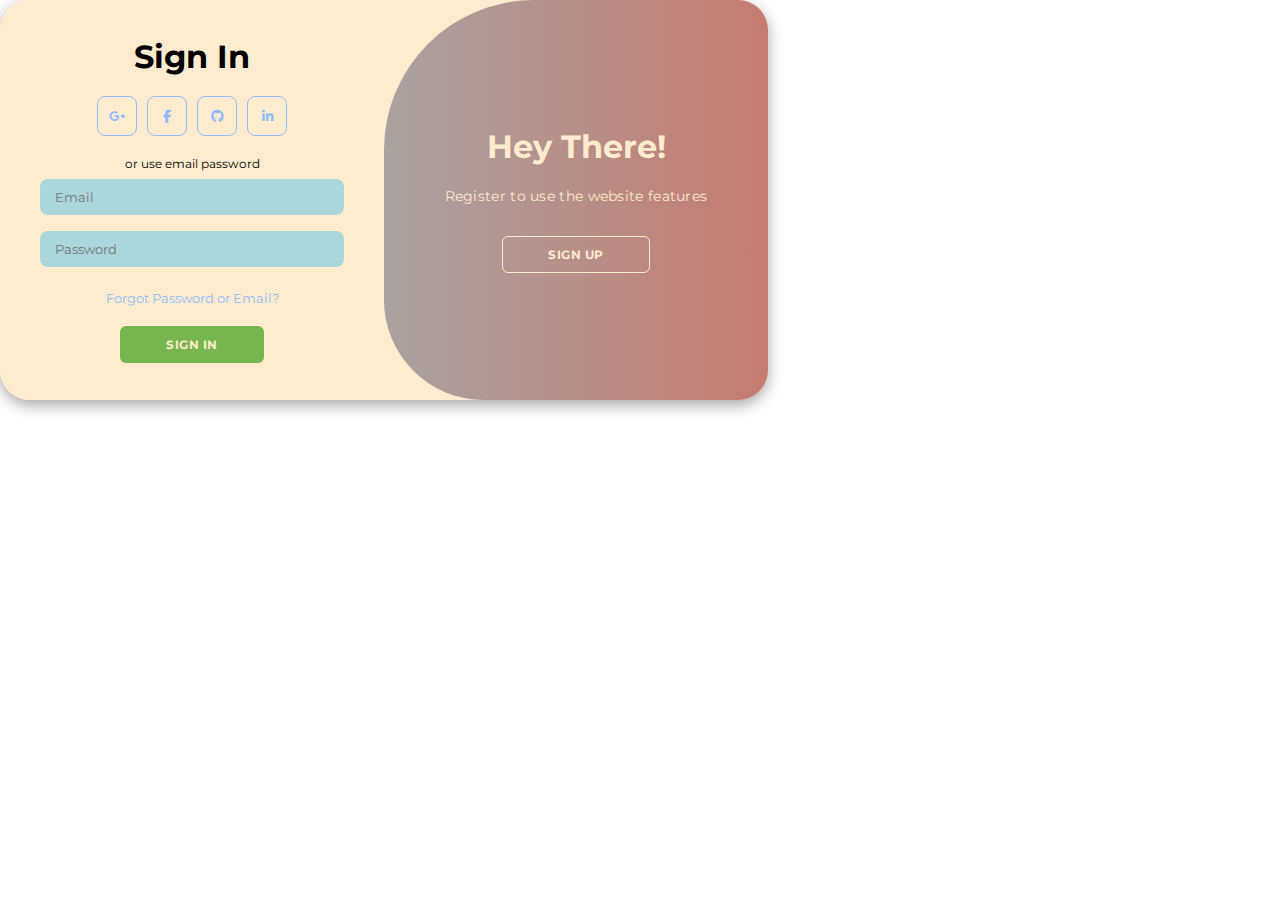
<file: animated login form (needs improvement)/index.html>
<!DOCTYPE html>
<html lang="en">

<head>
    <meta charset="UTF-8">
    <meta name="viewport" content="width=device-width, initial-scale=1.0">

    <link rel="stylesheet" href="https://cdnjs.cloudflare.com/ajax/libs/font-awesome/6.5.1/css/all.min.css">



    <link rel="icon" href="gremmyfavicon.png">
    <link rel="stylesheet" href="style.css">
    <title>Modern Login Page</title>


</head>

<body>

    <div class="full-screen-container">
        <div class="container" id="container">
            <div class="form-container sign-up">
                <form>
                    <h1>Create An Account</h1>
                    <div class="social-icons">
                        <a href="#" class="icon"><i class="fa-brands fa-google-plus-g"></i></a>
                        <a href="#" class="icon"><i class="fa-brands fa-facebook-f"></i></a>
                        <a href="#" class="icon"><i class="fa-brands fa-github"></i></a>
                        <a href="#" class="icon"><i class="fa-brands fa-linkedin-in"></i></a>
                    </div>
                    <span>or use email for registration</span>
                    <input type="text" placeholder="Name">
                    <input type="email" placeholder="Email">
                    <input type="password" placeholder="Password">
                    <button>Sign Up</button>
                </form>
            </div>
            <div class="form-container sign-in">
                <form>
                    <h1>Sign In</h1>
                    <div class="social-icons">
                        <a href="#" class="icon"><i class="fa-brands fa-google-plus-g"></i></a>
                        <a href="#" class="icon"><i class="fa-brands fa-facebook-f"></i></a>
                        <a href="#" class="icon"><i class="fa-brands fa-github"></i></a>
                        <a href="#" class="icon"><i class="fa-brands fa-linkedin-in"></i></a>
                    </div>
                    <span>or use email password</span>
                    <input type="email" placeholder="Email">
                    <input type="password" placeholder="Password">
                    <a href="#">Forgot Password or Email?</a>
                    <button>Sign In</button>
                </form>
            </div>
            <div class="toggle-container">
                <div class="toggle">
                    <div class="toggle-panel toggle-left">
                        <h1>Welcome Back!</h1>
                        <p>Sign in to use the website features</p>
                        <button class="hidden" id="login"> Sign In</button>
                    </div>
                    <div class="toggle-panel toggle-right">
                        <h1>Hey There!</h1>
                        <p>Register to use the website features</p>
                        <button class="hidden" id="register"> Sign Up</button>
                    </div>
                </div>
            </div>
        </div>
    </div>


    <script src="script.js"></script>
</body>

</html>
</file>
<file: animated login form (needs improvement)/style.css>
@import url('https://fonts.googleapis.com/css2?family=Montserrat:ital,wght@0,100..900;1,100..900&display=swap');

*{
    margin: 0;
    padding: 0;
    box-sizing: border-box;
    font-family: 'Montserrat', sans-serif;
}

:root {
    --background-color-hsl: 36, 100%, 90%;
}

/* Uncommnet whichever background you are using  */

/* .full-screen-container {
    background-image: url(background-image.png);
    height: 100vh;
    width: 100vw;
    background-size: cover;
    background-position: center;
    display: flex;
    justify-content: center;
    align-items: center;
}  */

/*body {
    background-color: #93c572;
    background: linear-gradient(to right,#93C572, #bdc572);
    display: flex;
    align-items: center;
    justify-content: center;
    flex-direction: column;
    height: 100vh;
} */

.container {
    background-color: blanchedalmond;
    border-radius: 30px;
    box-shadow: 0 5px 15px rgba(0, 0, 0, 0.35);
    position: relative;
    overflow: hidden;
    width: 768px;
    max-width: 100%;
    min-height: 400px;
    box-shadow: 0 0 15px 0, slategray;
}

.container p{
    font-size: 14px;
    line-height: 20px;
    letter-spacing: 0.3px;
    margin: 20px 0;
}

.container span{
    font-size: 12px;
    
}

.container a{
    color: #8FBCFF;
    font-size: 13px;
    text-decoration: none;
    margin: 15px 0 10px;

}

.container button {
    border: 1px solid transparent;
    background-color: #77B64E;
    color: blanchedalmond;
    font-size: 12px;
    font-weight: bolder;
    padding: 10px 45px ;
    border-radius: 6px;
    letter-spacing: 0.5px;
    text-transform: uppercase;
    margin-top: 10px;
    cursor: pointer;
}

.container button.hidden {
    background-color: transparent;
    border-color: blanchedalmond;
}

.container form {
    background-color: blanchedalmond;
    display: flex;
    align-items: center;
    justify-content: center;
    flex-direction: column;
    padding: 0 40px;
    height: 100%;   
}

.container input {
    background-color: #aad7dc;
    border: none;
    margin: 8px 0;
    padding: 10px 15px;
    font-size: 13px;
    border-radius: 8px;
    width: 100%;
    outline: none;
}

.form-container {
    position: absolute;
    top: 0;
    height: 100%;
    transition: all 0.6s ease-in-out;
}

.sign-in {
    left: 0;
    width: 50%;
    z-index: 2;
}

.container.active .sign-in {
    transform: translateX(100%);
}

.sign-up {
    left: 0%;
    width: 50%;
    opacity: 0;
    z-index: 1; 
}

.container.active .sign-up {
    transform: translateX(100%);
    opacity: 1;
    z-index: 5;
    animation: move 0.6s;
}


@keyframes move{
    0%, 49.99% {
        opacity: 0;
        z-index: 1;
    }
    50%, 100% {
        opacity: 1;
        z-index: 5;
    }
}


.social-icons {
    margin: 20px 0;
}

.social-icons a{
    border: 1px solid #8FBCFF;
    border-radius: 20%;
    display: inline-flex;
    justify-content: center;
    align-items: center;
    margin: 0 3px;
    width: 40px;
    height: 40px;
}

.toggle-container {
    position: absolute;
    top: 0;
    left: 50%;
    width: 50%;
    height: 100%;
    overflow: hidden;
    transition: all 0.6s ease-in-out;
    border-radius: 150px 0 0 100px;
    z-index: 1000;
}

.container.active .toggle-container{
    transform: translateX(-100%);   
    border-radius: 0 150px 100px 0; 
}

.toggle {
    background-color: #A472C5;
    height: 100%;
    background: linear-gradient(to right, #8DC9D0, #C57B72);
    color: blanchedalmond;
    position:  relative;
    left: -100%;
    height: 100%;
    width: 200%;
    transform: translateX(0);
    transition: all 0.6s ease-in-out;
}

.container.active .toggle{
    transform: translateX(50%);
}

.toggle-panel {
    position: absolute;
    width: 50%;
    height: 100%;
    display: flex;
    align-items: center;
    justify-content: center;
    flex-direction: column;
    padding: 0 30px;

    text-align: center;
    top: 0;
    transform: translateX(0);
    transition: all 0.6s ease-in-out;
}

.toggle-left {
    transform: translateX(-200%);
}

.container.active .toggle-left{
    transform: translateX(0);  
}

.toggle-right {
    right: 0;
    transform: translateX(0);
}
.container.active .toggle-right {
    transform: translateX(200%);
}
</file>
